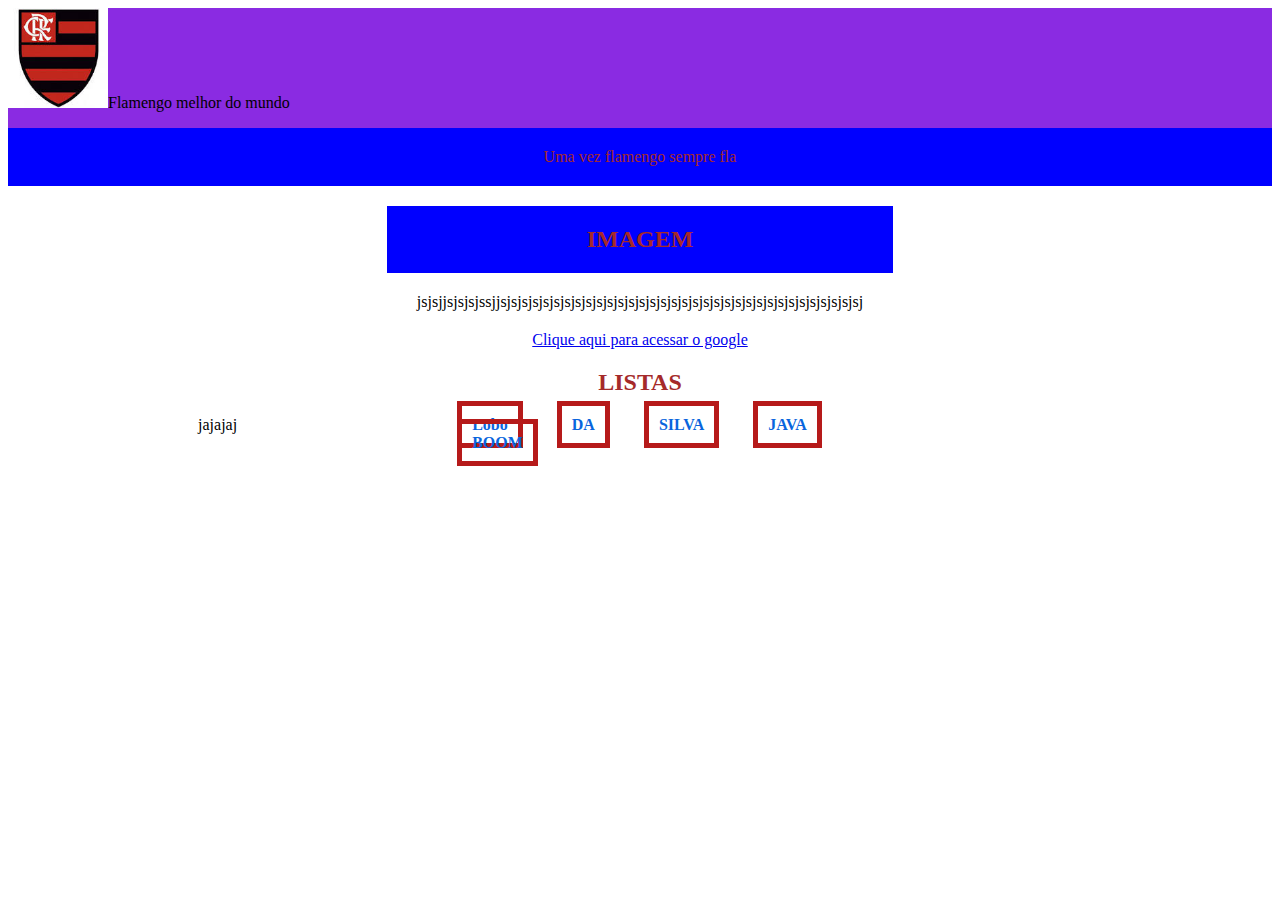
<file: iintroducao.html>
<!DOCTYPE html>
<html>
    <head>
        <meta charset="UTF-8" />
        <title>Programação</title>

        <style>

        

    





            h1, h2{
                color: brown;
                text-align: center;
                text-transform: uppercase;
            }

          p{

            text-align: center;
          }
          
          .destaque{



            background-color: blue;
            color: brown;
            padding: 20px;
            margin-bottom: 20px;
            

          }
      
          #logoimg{



            width: 100px;
          }

          header{

            background-color: blueviolet;
          }


         nav li{
            display: inline;
            margin-left: 30px;
            color: rgb(9, 101, 221);
            font-weight: bold;
            border: 5px solid #b61a1a ;
            padding: 10px;
          }

          nav{

            float: right;
          }

          main{


            margin: auto 30%;

        
          }
      </style>
    </head>
    <body>

<header>
<img id="logoimg" src="img/flamengo.jpeg"

            
        
       <h1>Flamengo melhor do mundo </h1>
        <p class="destaque"> Uma vez flamengo sempre fla</p>
        
</header>
<main>
        <h2 class="destaque">Imagem</h2>
        <p> 
            jsjsjjsjsjsjssjjsjsjsjsjsjsjsjsjsjsjsjsjsjsjsjsjsjsjsjsjsjsjsjsjsjsjsjsjsjsjsjsjsjsj
           
        </p>
       

        <h2><Link></Link></h2>
        <p>
            <a target="_blank" href="http://google.com">Clique aqui para acessar o google</a>
            
        </p>
        <h2>listas</h2>
        <ol>
            <nav>
                
            <li> Lobo</li>
            <li>DA</li>
            <li>SILVA</li>
            <li>JAVA</li>
            <li>BOOM</li>
            

              </ol>
            </nav>
</main>
        <footer>
            <p>jajajaj</p>
            
        </footer>
    </body>

</html
</file>
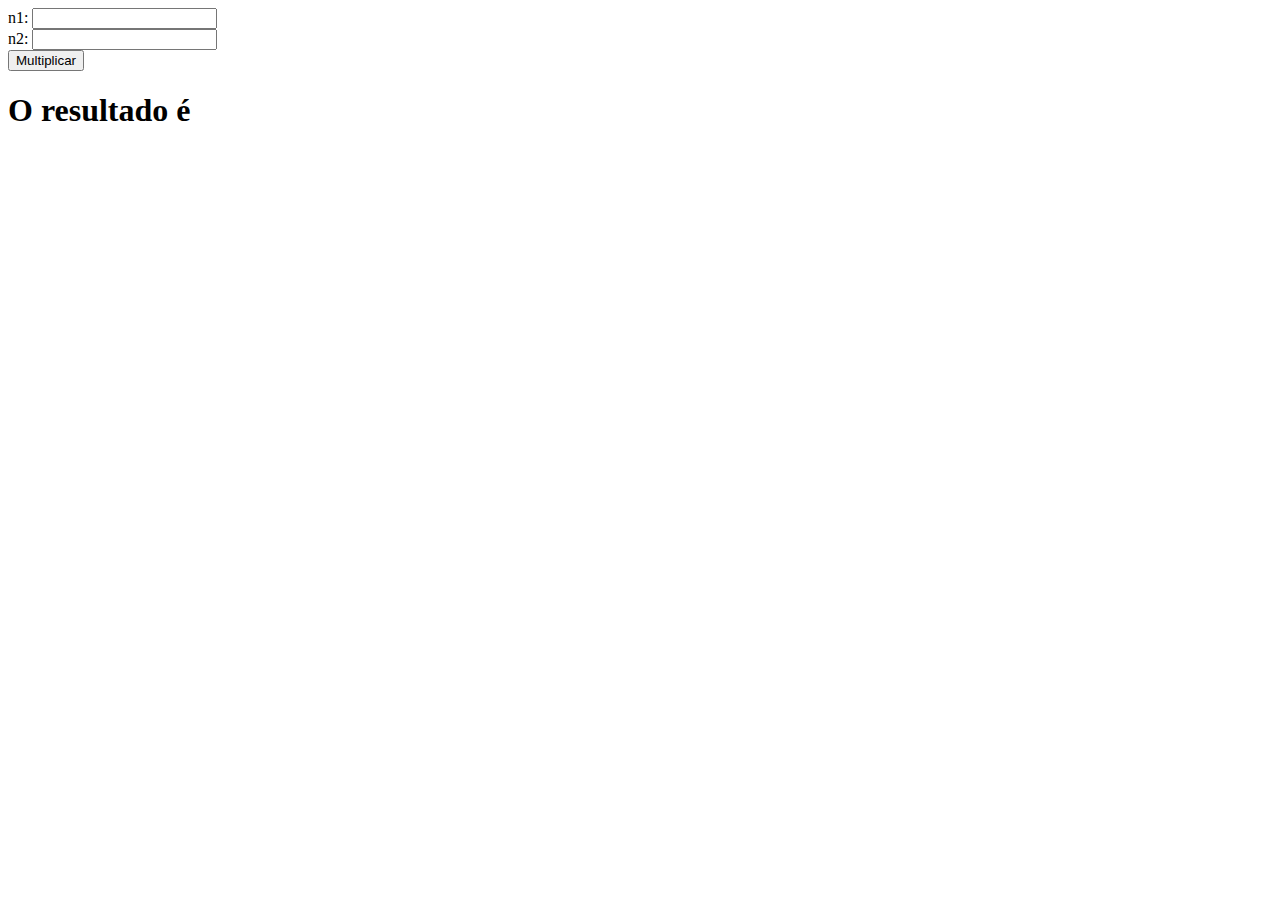
<file: meuexercicio.html>
<!DOCTYPE html>
<html>
<head>
<title> Meu Primeiro</title>
<meta charset="UTF8"/>

<script>

function Multiplicar(){

const n1 = document.getElementById("n1").value
const n2 = document.getElementById("n2").value
const resultado = document.getElementById ("resultado")



const  Multiplicar = Number(n1) * Number(n2)

resultado.innerHTML = "A multiplicação dos números é " + Multiplicar

}







</script>



</head>


<body>


n1: <input type="text" id="n1"/><br>
n2: <input type="text" id="n2"/><br>
<input type="button" value="Multiplicar" onclick=" Multiplicar()">


<h1 id="resultado">O resultado é</h1>










</body>


















</html>
</file>
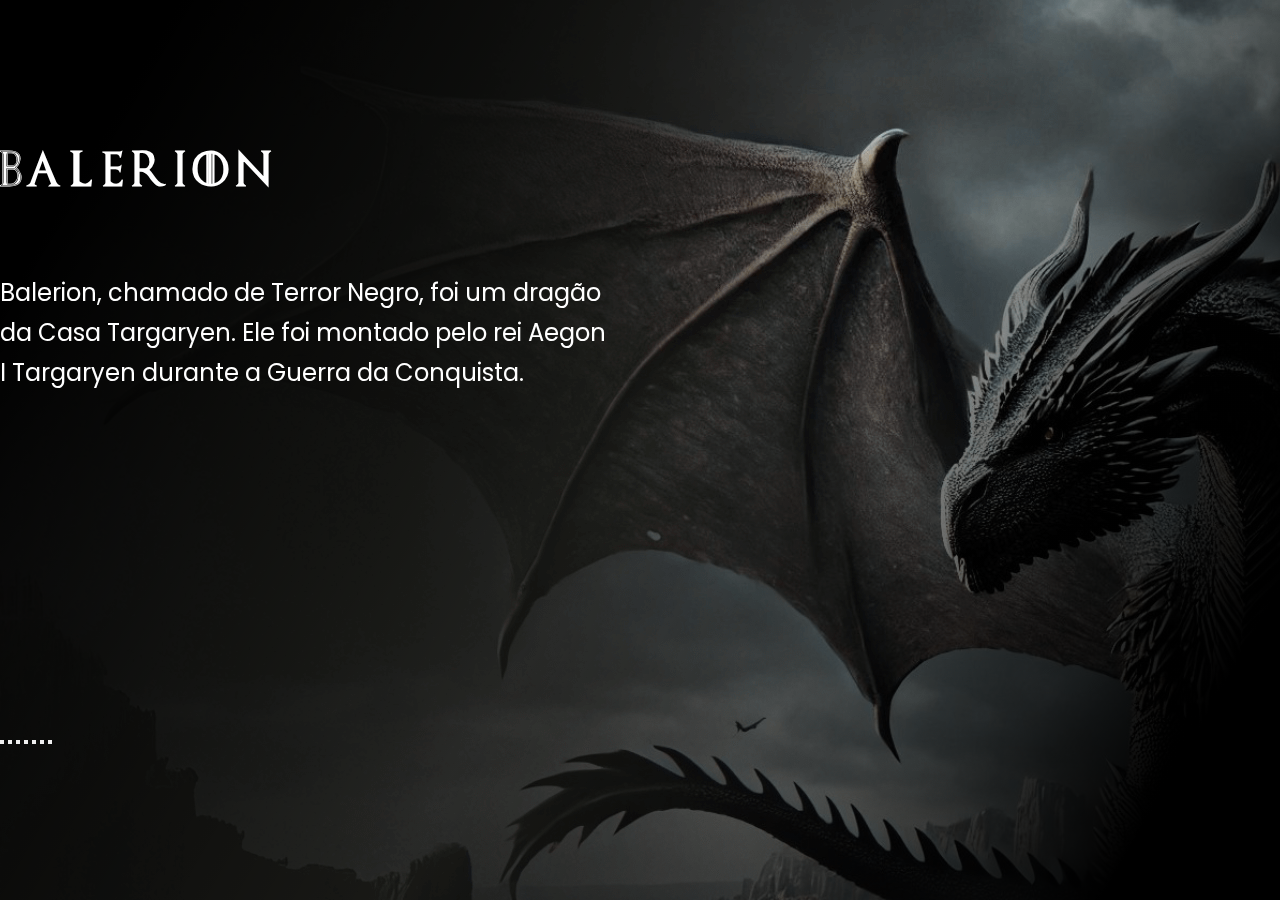
<file: projetodev copy.html>
<!DOCTYPE html>
<html lang="pt-BR">

<head>
    <meta charset="UTF-8">
    <meta name="viewport" content="width=device-width, initial-scale=1.0">
    <title>House of the Dragon</title>
    <link rel="preconnect" href="https://fonts.googleapis.com">
    <link rel="preconnect" href="https://fonts.gstatic.com" crossorigin>
    <link
        href="https://fonts.googleapis.com/css2?family=Poppins:ital,wght@0,100;0,200;0,300;0,400;0,500;0,600;0,700;0,800;0,900;1,100;1,200;1,300;1,400;1,500;1,600;1,700;1,800;1,900&display=swap"
        rel="stylesheet">
    <link rel="stylesheet" href="./CSS/reset.css">
    <link rel="stylesheet" href="./CSS/estilo.css">


</head>




<body>
    <main>
        <div class="carrosel">
            <img class="imagem ativa" src="img/balerion.png" alt="Dragão Balerion">
            <img class="imagem" src="img/syrax.png" alt=" Dragão syrax">
            <img class="imagem" src="img/arrax.png" alt=" Dragão Arrax">
            <img class="imagem" src="img/caraxes.png" alt=" Dragão Caraxes">
            <img class="imagem" src="img/seasmoke.png" alt=" Dragão Seasmoke">
            <img class="imagem" src="img/vermax.png" alt=" Dragão Vermax">
            <img class="imagem" src="img/vhagar.png" alt=" Dragão Vhagar">


        </div>

        <div class="conteudo">

            <div class="informacoes ativa">
                <h1>Balerion</h1>
                <p class="descricao">
                    Balerion, chamado de Terror Negro, foi um dragão da Casa Targaryen. Ele foi montado pelo rei Aegon I
                    Targaryen durante a Guerra da Conquista.
                </p>
            </div>
            <div class="informacoes">
                <h1>Syrax</h1>

                <p class="descricao">
                    Syrax foi uma dragão-fêmea. Ela foi montada exclusivamente por Rhaenyra Targaryen. Seu nome veio de
                    uma deusa de
                    Valíria
                </p>
            </div>
            <div class="informacoes">
                <h1>Arrax</h1>

                <p class="descricao">
                    Arrax foi um dragão montado pelo Príncipe Lucerys Velaryon durante a Dança dos Dragões.
                </p>
            </div>
             <div class="informacoes">
            <h1>Caraxes</h1>

            <p class="descricao">
                Caraxes, também chamado de Wyrm de Sangue e Verme Sangrento, foi o dragão montado pelo Príncipe Aemon
                Targaryen durante o reinado do Rei Jaehaerys I Targaryen e, mais tarde, pelo Príncipe Daemon Targaryen.
            </p>
        </div>
        <div class="informacoes">
            <h1>Seasmoke</h1>

            <p class="descricao">
                Seasmoke era um dragão cinza-claro. Era grande o bastante para combate durante a dança, mas ainda um
                jovem dragão, e mais ágil no ar do que seus irmãos mais velhos.
            </p>
        </div>

        <div class="informacoes">
            <h1>Vermax</h1>

            <p class="descricao">
                Vermax foi o dragão montado pelo príncipe Jacaerys Velaryon. Ele prosperava e crescia a cada ano. O
                dragão ficou mal-humorado quando próximo de neve, gelo e frio.A cor de Vermax não é descrita nos livros.
            </p>
        </div>
        <div class="informacoes">
            <h1>Vhagar</h1>

            <p class="descricao">
                Vhagar foi uma dragão-fêmea montada por Visenya durante a Conquista, ao lado do Balerion de Aegon o
                Conquistador e o Meraxes de sua irmã Rhaenys.
            </p>
        </div>


        <div class="botoes-carrossel">
            <button class="botao selecionado"></button>
            <button class="botao"></button>
            <button class="botao"></button>
            <button class="botao"></button>
            <button class="botao"></button>
            <button class="botao"></button>
            <button class="botao"></button>
          </div>
        </div>
    </main>
</body>

</html>
</file>
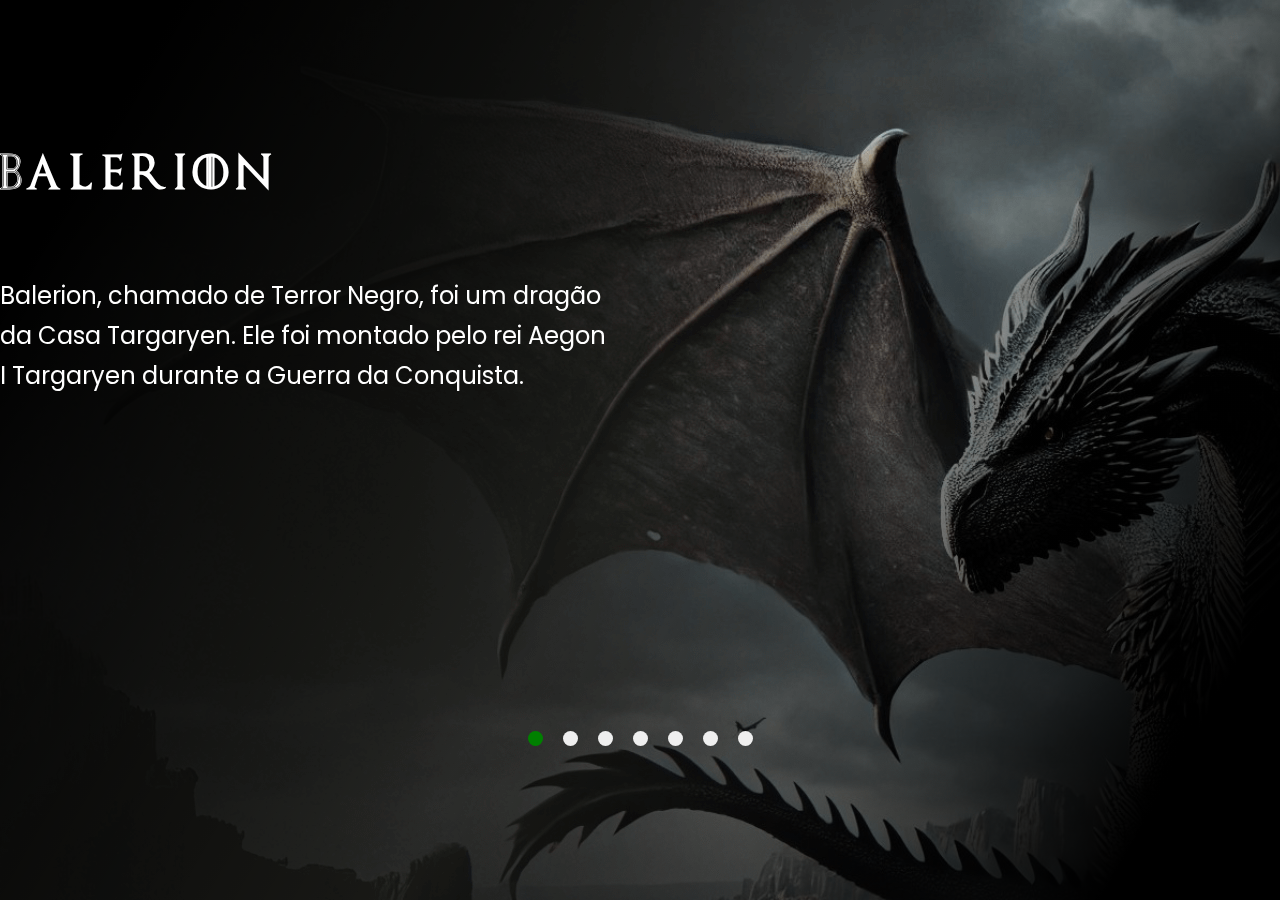
<file: projetodev.html>
<!DOCTYPE html>
<html lang="pt-BR">

<head>
    <meta charset="UTF-8">
    <meta name="viewport" content="width=device-width, initial-scale=1.0">
    <title>House of the Dragon</title>
    <link rel="preconnect" href="https://fonts.googleapis.com">
    <link rel="preconnect" href="https://fonts.gstatic.com" crossorigin>
    <link
        href="https://fonts.googleapis.com/css2?family=Poppins:ital,wght@0,100;0,200;0,300;0,400;0,500;0,600;0,700;0,800;0,900;1,100;1,200;1,300;1,400;1,500;1,600;1,700;1,800;1,900&display=swap"
        rel="stylesheet">
    <link rel="stylesheet" href="./CSS/reset.css">
    <link rel="stylesheet" href="./CSS/estilo.css">
    <script>
/*
	OBJETIVO - quando clicarmos no botão temos que mostrar a imagem de fundo correspondente
	- passo 1 - dar um jeito de pegar o elemento HTML dos botões
	- passo 2 - dar um jeito de identificar o clique do usuário no botão
	- passo 3 - desmarcar o botão selecionado anterior
	- passo 4 - marcar o botão clicado como se estivesse selecionado
	- passo 5 - esconder a imagem anteriormente selecionada
	- passo 6 - fazer aparecer a imagem correspondente ao botão clicado
	- passo 7 - esconder a informação do dragão anteriormente selecionado
	- passo 8 - mostrar a informação do dragão referente ao botão clicado
*/

//- passo 1 - dar um jeito de pegar o elemento HTML dos botões
const botoesCarrossel = document.querySelectorAll(".botao");
const imagens = document.querySelectorAll(".imagem");
const informacoes = document.querySelectorAll(".informacoes");

// - passo 2 - dar um jeito de identificar o clique do usuário no botão
botoesCarrossel.forEach((botao, indice) => {
  botao.addEventListener("click", () => {
    // - passo 3 - desmarcar o botão selecionado anterior
    desativarBotaoSelecionado();

    // 	- passo 4 - marcar o botão clicado como se estivesse selecionado
    marcarBotaoSelecionado(botao);

    // - passo 5 - esconder a imagem anteriormente selecionada
    esconderImagemAtiva();

    // - passo 6 - fazer aparecer a imagem correspondente ao botão clicado
    mostrarImagemDeFundo(indice);

    // - passo 7 - esconder a informação do dragão anteriormente selecionado
    esconderInformacoesAtivas();

    // - passo 8 - mostrar a informação do dragão referente ao botão clicado
    mostrarInformacoes(indice);
  });
});

function marcarBotaoSelecionado(botao) {
    botao.classList.add("selecionado");
}

function mostrarInformacoes(indice) {
  informacoes[indice].classList.add("ativa");
}

function esconderInformacoesAtivas() {
  const informacoesAtiva = document.querySelector(".informacoes.ativa");
  informacoesAtiva.classList.remove("ativa");
}

function mostrarImagemDeFundo(indice) {
  imagens[indice].classList.add("ativa");
}

function esconderImagemAtiva() {
  const imagemAtiva = document.querySelector(".ativa");
  imagemAtiva.classList.remove("ativa");
}

function desativarBotaoSelecionado() {
  const botaoSelecionado = document.querySelector(".selecionado");
  botaoSelecionado.classList.remove("selecionado");
}










    </script>


</head>




<body>
    <main>
        <div class="carrosel">
            <img class="imagem ativa" src="img/balerion.png" alt="Dragão Balerion">
            <img class="imagem" src="img/syrax.png" alt=" Dragão syrax">
            <img class="imagem" src="img/arrax.png" alt=" Dragão Arrax">
            <img class="imagem" src="img/caraxes.png" alt=" Dragão Caraxes">
            <img class="imagem" src="img/seasmoke.png" alt=" Dragão Seasmoke">
            <img class="imagem" src="img/vermax.png" alt=" Dragão Vermax">
            <img class="imagem" src="img/vhagar.png" alt=" Dragão Vhagar">


        </div>

        <div class="conteudo">

            <div class="informacoes ativa">
                <h1>Balerion</h1>
                <p class="descricao">
                    Balerion, chamado de Terror Negro, foi um dragão da Casa Targaryen. Ele foi montado pelo rei Aegon I
                    Targaryen durante a Guerra da Conquista.
                </p>
            </div>
            <div class="informacoes">
                <h1>Syrax</h1>

                <p class="descricao">
                    Syrax foi uma dragão-fêmea. Ela foi montada exclusivamente por Rhaenyra Targaryen. Seu nome veio de
                    uma deusa de
                    Valíria
                </p>
            </div>
            <div class="informacoes">
                <h1>Arrax</h1>

                <p class="descricao">
                    Arrax foi um dragão montado pelo Príncipe Lucerys Velaryon durante a Dança dos Dragões.
                </p>
            </div>
             <div class="informacoes">
            <h1>Caraxes</h1>

            <p class="descricao">
                Caraxes, também chamado de Wyrm de Sangue e Verme Sangrento, foi o dragão montado pelo Príncipe Aemon
                Targaryen durante o reinado do Rei Jaehaerys I Targaryen e, mais tarde, pelo Príncipe Daemon Targaryen.
            </p>
        </div>
        <div class="informacoes">
            <h1>Seasmoke</h1>

            <p class="descricao">
                Seasmoke era um dragão cinza-claro. Era grande o bastante para combate durante a dança, mas ainda um
                jovem dragão, e mais ágil no ar do que seus irmãos mais velhos.
            </p>
        </div>

        <div class="informacoes">
            <h1>Vermax</h1>

            <p class="descricao">
                Vermax foi o dragão montado pelo príncipe Jacaerys Velaryon. Ele prosperava e crescia a cada ano. O
                dragão ficou mal-humorado quando próximo de neve, gelo e frio.A cor de Vermax não é descrita nos livros.
            </p>
        </div>
        <div class="informacoes">
            <h1>Vhagar</h1>

            <p class="descricao">
                Vhagar foi uma dragão-fêmea montada por Visenya durante a Conquista, ao lado do Balerion de Aegon o
                Conquistador e o Meraxes de sua irmã Rhaenys.
            </p>
        </div>


        <div class="botoes-carrosel">
        <button class="botao selecionado"></button>
        <button class="botao"></button>
        <button class="botao"></button>
        <button class="botao"></button>
        <button class="botao"></button>
        <button class="botao"></button>
        <button class="botao"></button>
        </div>
        </div>
    </div>



    </main>
</body>

</html>
</file>
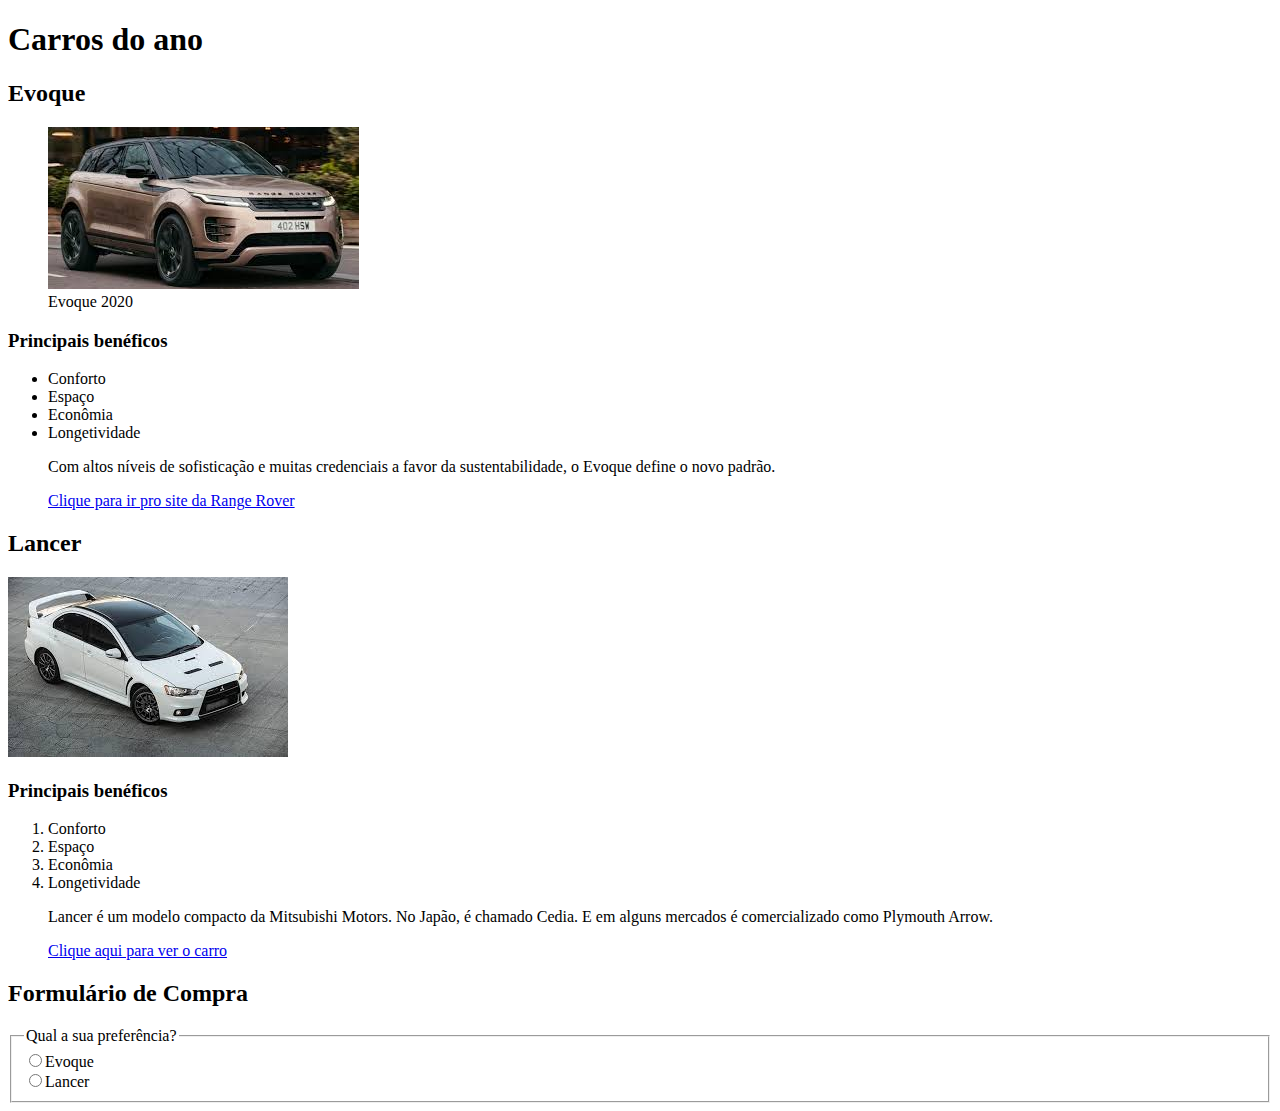
<file: teste1.html>
<!DOCTYPE html>
<html>

<head>
        <title>1 teste</title>
        <meta charset="UTF-8" />


</head>

<body>
        <header>
                <h1>Carros do ano</h1>



        </header>

        <main>
                <section>
                        <H2>Evoque</H2>
                        <figure>
                                <img src="img/evoque.jpeg">
                                <figcaption>Evoque 2020</figcaption>

                        </figure>
                        <h3>Principais benéficos</h3>
                        <ul>
                                <li>Conforto</li>
                                <li>Espaço</li>
                                <li>Econômia</li>
                                <li>Longetividade</li>
                                <p>Com altos níveis de sofisticação e muitas credenciais a favor da sustentabilidade, o
                                        Evoque define o novo padrão.</p>

                                <p>
                                        <a target="_blank"
                                                href="https://www.landrover.com.br/range-rover/range-rover-evoque/index.html">Clique
                                                para ir pro site da Range Rover </a>



                                </p>
                        </ul>
                </section>

                <section></section>
                <h2>Lancer</h2>

                <img src="img/Lancer.jpeg">
                <h3>Principais benéficos</h3>
                <ol>

                        <li>Conforto</li>
                        <li>Espaço</li>
                        <li>Econômia</li>
                        <li>Longetividade</li>
                        <p>Lancer é um modelo compacto da Mitsubishi Motors. No Japão, é chamado Cedia. E em alguns
                                mercados é comercializado como Plymouth Arrow.</p>

                        <p>

                                <a target="_blank"
                                        href="https://www.webmotors.com.br/comprar/mitsubishi/lancer/20-hl-t-16v-gasolina-4p-automatico/4-portas/2017-2018/53061066?pos=a53061066c:&np=1">Clique
                                        aqui para ver o carro</a>



                        </p>


                </ol>
                </section>

                <h2>Formulário de Compra</h2>

                <fieldset>

                        <legend>Qual a sua preferência?</legend>
                        <input type="radio" name="evoque-lancer" value="evouque">Evoque<br>

                        <input type="radio" name="evoque-lancer" value="evoque">Lancer





                </fieldset>







        </main>














</body>





























</html>
</file>
<file: CSS/estilo.css>
body {

    font-family: 'Poppins', sans-serif;
    background-color: aqua;
    max-width: 1280px;
    margin: 0 auto;
}

.carrosel {
    position: fixed;
    top: 0px;
    left: 0px;
    width: 100%;
    z-index: -1;

}

.informacoes {
    display: none;


}

.informacoes.ativa {
    display: block;

}

.conteudo {

    display: flex;
    flex-direction: column;
    justify-content: space-evenly;
    min-height: 100vh;
}

.informacoes h1 {
    
    font-size: 35px;
    color: #ffffff;
    margin-bottom: 80px;
    font-family: "GOT";
    letter-spacing: 8px;
}

@font-face {
    font-family: "GOT";
    src: url(../fontes/GOT.ttf)
}

.informacoes .descricao {

    width: 49%;
    font-size: 24px;
    color: #ffffff;
    line-height: 40px;
    height: 300px;
    overflow: auto;
    padding-right: 15px;

}

.botoes-carrosel{
   
    display: flex;
    justify-content: center;
    gap: 20px;



}

.botoes-carrosel .botao{

width: 15px;
height: 15px;
border-radius: 50%;
border: 2px solid transparent;
cursor: pointer;


}

.botoes-carrosel .botao.selecionado{
    background-color: green;

}

.imgagem{
    width: 100vw;
    height: 100vh;
    object-fit: cover;
    display: none;
}

.imgagem.ativa{
display: block;
animation: mudarImagem 0.7s;

}

@keyframes mudarImagem{
   from {

    opacity: 0.85; 
   }
   to{

    opacity: 1;
   }


}

main:after{
content: "123";
min-height: 100vh;
width: 100vw;
background-color: blue;
position: fixed;
top: 0;
left: 0;
background: linear-gradient(120deg, rgba(0, 0, 0, 1) 10%, rgba(0, 0, 0, 0.05926120448179273) 50%, rgba(0, 0, 0, 1) 90%);
z-index: -1;
}
</file>
